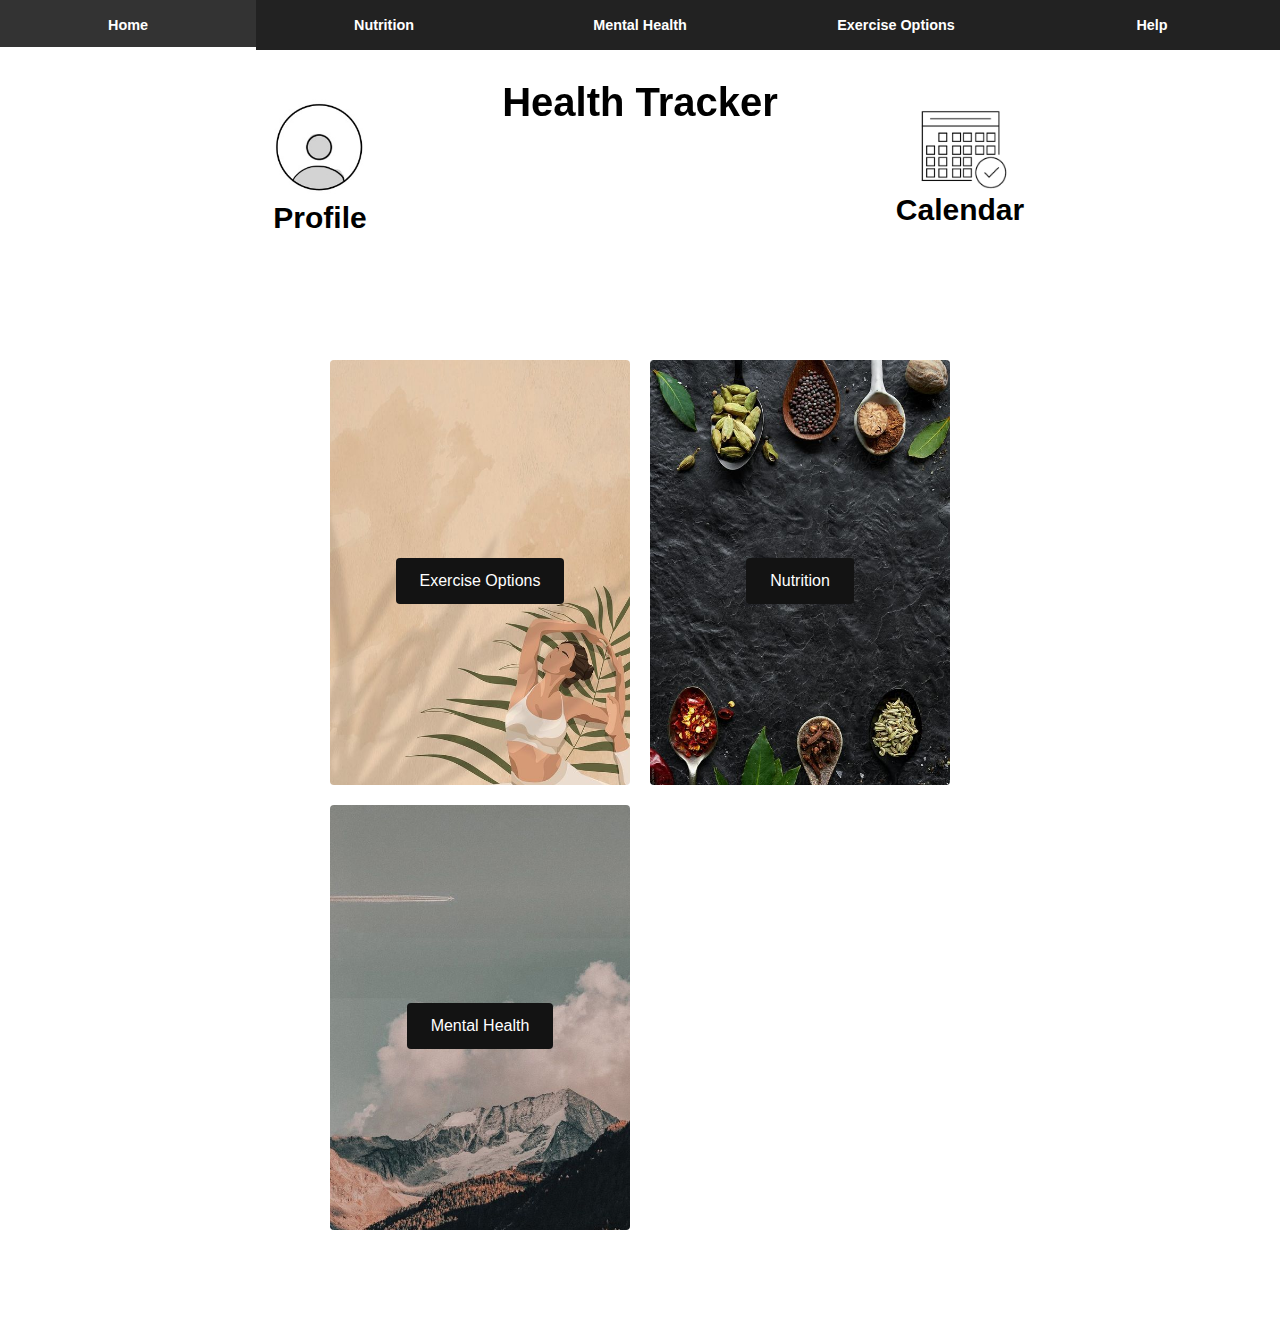
<file: index.html>
<!DOCTYPE html>
<html lang="en">

<head>
  <meta charset="UTF-8" />
  <meta name="viewport" content="width=device-width, initial-scale=1.0" />
  <title>Health Tracker</title>
  <link rel="stylesheet" href="./css/main.css" />
  <link rel="stylesheet" href="https://use.fontawesome.com/releases/v5.14.0/css/all.css"
    integrity="sha384-HzLeBuhoNPvSl5KYnjx0BT+WB0QEEqLprO+NBkkk5gbc67FTaL7XIGa2w1L0Xbgc" crossorigin="anonymous" />
</head>

<body>
  <nav>
    <ul>
      <li><a href="index.html">Home</a></li>
      <li><a href="chart.html">Nutrition</a></li>
      <li><a href="mental-health.html">Mental Health</a></li>
      <li><a href="exercise-options.html">Exercise Options</a>
        <ul>
          <li><a href="exercises.html">Exercises</a></li>
          <li><a href="exercises-goal-game.html">Goal & Game</a></li>
          <li><a href="exercise-challenge.html">Challenge</a></li>
        </ul>
      </li>
      <li><a href="faq.html">Help</a></li>
      <li><a href="profile.html">Profile</a></li>
    </ul>
  </nav>
  <!-- Front Section -->
  <div class="front" id="front">
    <div class="front__upwrapper">
      <div class="profile">
        <a href="profile.html"><img src="profilePhoto.jpg" width="100px"></a>
        <h2>Profile</h2>
      </div>
      <div class="front__title" style="font-size: xxx-large; text-align: center">
        <h1>Health Tracker</h1>
      </div>
      <div class="calendar">
        <a href="calendar.html"><img src="calendar.png" style="vertical-align:middle" width="100px"></a>
        <h2> Calendar</h2>
      </div>
    </div>

    <div class="front__wrapper">
      <div class="front__card" style="background-image: url('exercise.jpg'); background-size: cover;">
        <div class="front__btn">
          <a href="exercise-options.html"><button>Exercise Options</button></a>
        </div>
      </div>
      <div class="front__card" style="background-image: url('nutrition.jpg'); background-size: cover;">
        <div class="front__btn">
          <a href="chart.html"><button>Nutrition</button></a>
        </div>
      </div>
      <div class="front__card" style="background-image: url('mentalhealth.jpg'); background-size:cover;">
        <div class="front__btn">
          <a href="mental-health.html"><button>Mental Health</button></a>
        </div>
      </div>
    </div>
  </div>
  <script src="app.js"></script>
</body>

</html>
</file>
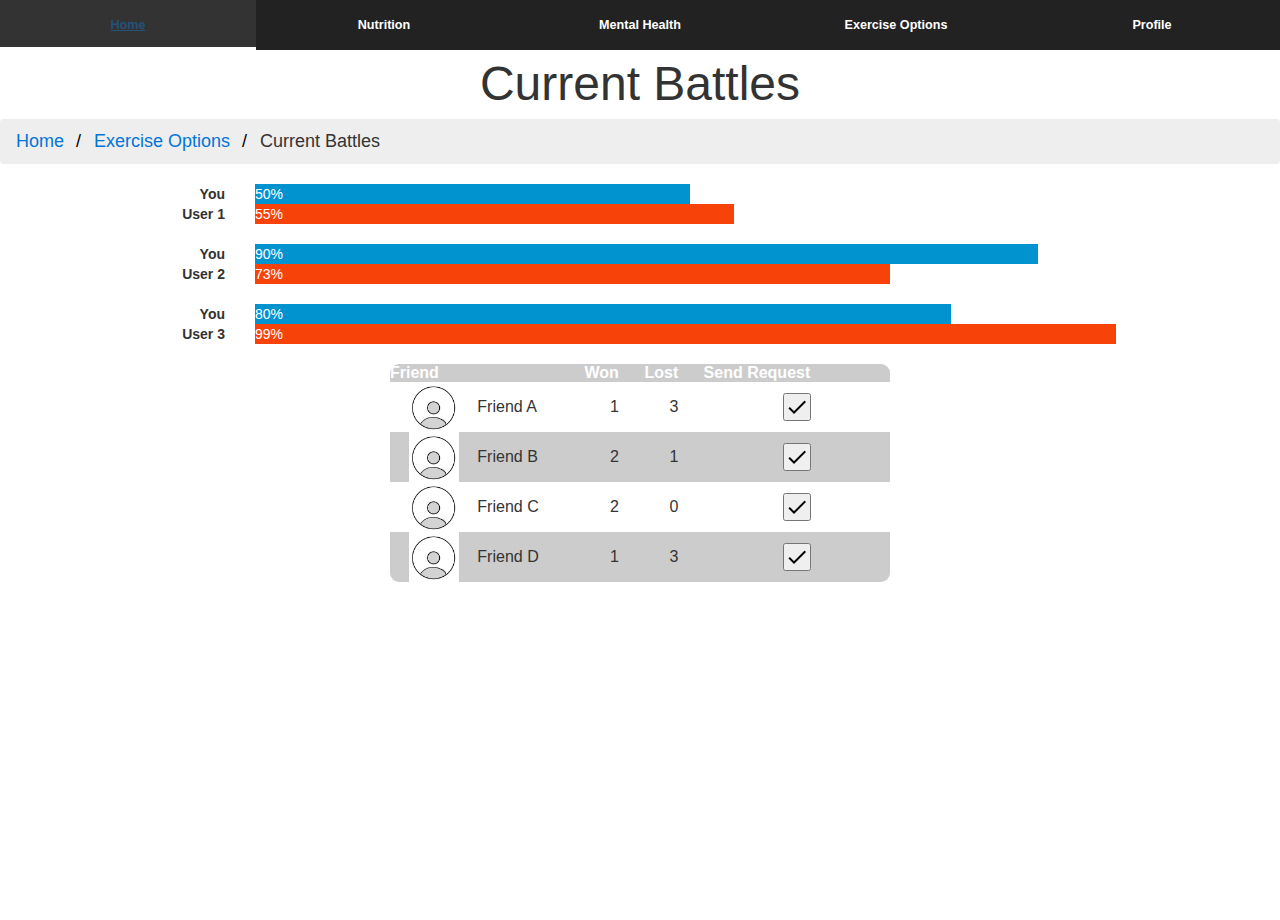
<file: exercise-challenge.html>
<h1></h1>
<p>&nbsp;</p>
<!DOCTYPE html>
<html>
    <head>
        <link rel="stylesheet" href="./css/exercisechallenge.css">
        <link rel ="stylesheet" href="./css/challenge.css" />

        <link rel="stylesheet" href="https://maxcdn.bootstrapcdn.com/bootstrap/3.4.1/css/bootstrap.min.css">
        <script src="https://ajax.googleapis.com/ajax/libs/jquery/3.5.1/jquery.min.js"></script>
        <script src="https://maxcdn.bootstrapcdn.com/bootstrap/3.4.1/js/bootstrap.min.js"></script>
        <title>Current Battles</title>
    </head>

    <script>
        function addBattle(id) {
            var toAddPage = document.getElementById("skill");
            toAddPage.insertAdjacentHTML('afterbegin', '            <div class="container">\n' +
                '                <div class="row">\n' +
                '                    <dl class="row">\n' +
                '                        <dt class="col-sm-2 mt-2">You</dt>\n' +
                '                        <dd class="col-sm-9 mt-2"><span class="you-bar bar" style="width: 0%;"><span class="text-right d-block mr-2 animation-blink">0%</span></span></dd>\n' +
                '                    </dl>\n' +
                '                    <dl class="row">\n' +
                '                        <dt class="col-sm-2 mt-2">' + id + '</dt>\n' +
                '                        <dd class="col-sm-9 mt-2"><span class="user-bar bar" style="width: 0%;"><span class="text-right d-block mr-2 animation-blink">0%</span></span></dd>\n' +
                '                    </dl>\n' +
                '                </div>\n' +
                '            </div>');
        }
    </script>

    <body>
        <nav>
            <ul>
              <li><a href="index.html">Home</a></li>
              <li><a href="chart.html">Nutrition</a></li>
              <li><a href="mental-health.html">Mental Health</a></li>
              <li><a href="exercise-options.html">Exercise Options</a>
                <ul>
                  <li><a href="exercises.html">Exercises</a></li>
                  <li><a href="exercises-goal-game.html">Goal & Game</a></li>
                  <li><a href="exercise-challenge.html">Current Battles</a></li>
                </ul>
              </li>
              <li><a href="profile.html">Profile</a></li>
            </ul>
        </nav>
    
        <div class="page-title">Current Battles<br></div>
    
        <ul class="breadcrumb">
            <li><a href="index.html">Home</a></li>
            <li><a href="exercise-options.html">Exercise Options</a></li>
            <li>Current Battles</li>
        </ul>
        
        <section id="skill" >
            <div class="container">
                <div class="row">
                    <dl class="row">
                        <dt class="col-sm-2 mt-2">You</dt>
                        <dd class="col-sm-9 mt-2"><span class="you-bar bar" style="width: 50%;"><span class="text-right d-block mr-2 animation-blink">50%</span></span></dd>
                    </dl>
                    <dl class="row">
                        <dt class="col-sm-2 mt-2">User 1</dt>
                        <dd class="col-sm-9 mt-2"><span class="user-bar bar" style="width: 55%;"><span class="text-right d-block mr-2 animation-blink">55%</span></span></dd>
                    </dl>
                </div>
            </div>
            <div class="container">
                <div class="row">
                    <dl class="row">
                        <dt class="col-sm-2 mt-2">You</dt>
                        <dd class="col-sm-9 mt-2"><span class="you-bar bar" style="width: 90%;"><span class="text-right d-block mr-2 animation-blink">90%</span></span></dd>
                    </dl>
                    <dl class="row">
                        <dt class="col-sm-2 mt-2">User 2</dt>
                        <dd class="col-sm-9 mt-2"><span class="user-bar bar" style="width: 73%;"><span class="text-right d-block mr-2 animation-blink">73%</span></span></dd>
                    </dl>
                </div>
            </div>
            <div class="container">
                <div class="row">
                    <dl class="row">
                        <dt class="col-sm-2 mt-2">You</dt>
                        <dd class="col-sm-9 mt-2"><span class="you-bar bar" style="width: 80%;"><span class="text-right d-block mr-2 animation-blink">80%</span></span></dd>
                    </dl>
                    <dl class="row">
                        <dt class="col-sm-2 mt-2">User 3</dt>
                        <dd class="col-sm-9 mt-2"><span class="user-bar bar" style="width: 99%;"><span class="text-right d-block mr-2 animation-blink">99%</span></span></dd>
                    </dl>
                </div>
            </div>
        </section>        

        <div class="friend-list"> 
            <table align="center" >
                <tr>
                <th>Friend </th>
                <th> </th>
                <th>Won</th>
                <th>Lost</th>
                <th>Send Request</th>
            </tr>
              <tr>
                <td style="text-align: center;"><img src="profilePhoto.jpg" height="50" width="50" ></td>
                <td>Friend A</td>
                <td style="text-align: center;">1</td>
                <td style="text-align: center;">3</td>
                <td style="text-align: center;"><button type="button"><img src="checkmark.png" onclick="addBattle('Friend A')" ></button></td>
                
              </tr>
              <tr>
                <td style="text-align: center;"><img src="profilePhoto.jpg" height="50" width="50" ></td>
                <td>Friend B</td>
                <td style="text-align: center;">2</td>
                <td style="text-align: center;">1</td>
                <td style="text-align: center;"><button type="button" ><img src="checkmark.png" onclick="addBattle('Friend B')" ></button></td>
                
                
              </tr>
            
              <tr>
                <td style="text-align: center;"><img src="profilePhoto.jpg" height="50" width="50" ></td>
                <td>Friend C</td>
                <td style="text-align: center;">2</td>
                <td style="text-align: center;">0</td>
                <td style="text-align: center;"><button type="button"><img src="checkmark.png" onclick="addBattle('Friend C')"></button></td>
                
                
              </tr>
              <tr>
                <td style="text-align: center;"><img src="profilePhoto.jpg" height="50" width="50" ></td>
                <td>Friend D</td>
                <td style="text-align: center;">1</td>
                <td style="text-align: center;">3</td>
                <td style="text-align: center;"><button type="button"><img src="checkmark.png" onclick="addBattle('Friend D')" ></button></td>
                
              </tr>
              
            </table>
        </div>
    </body>
</html>
</file>
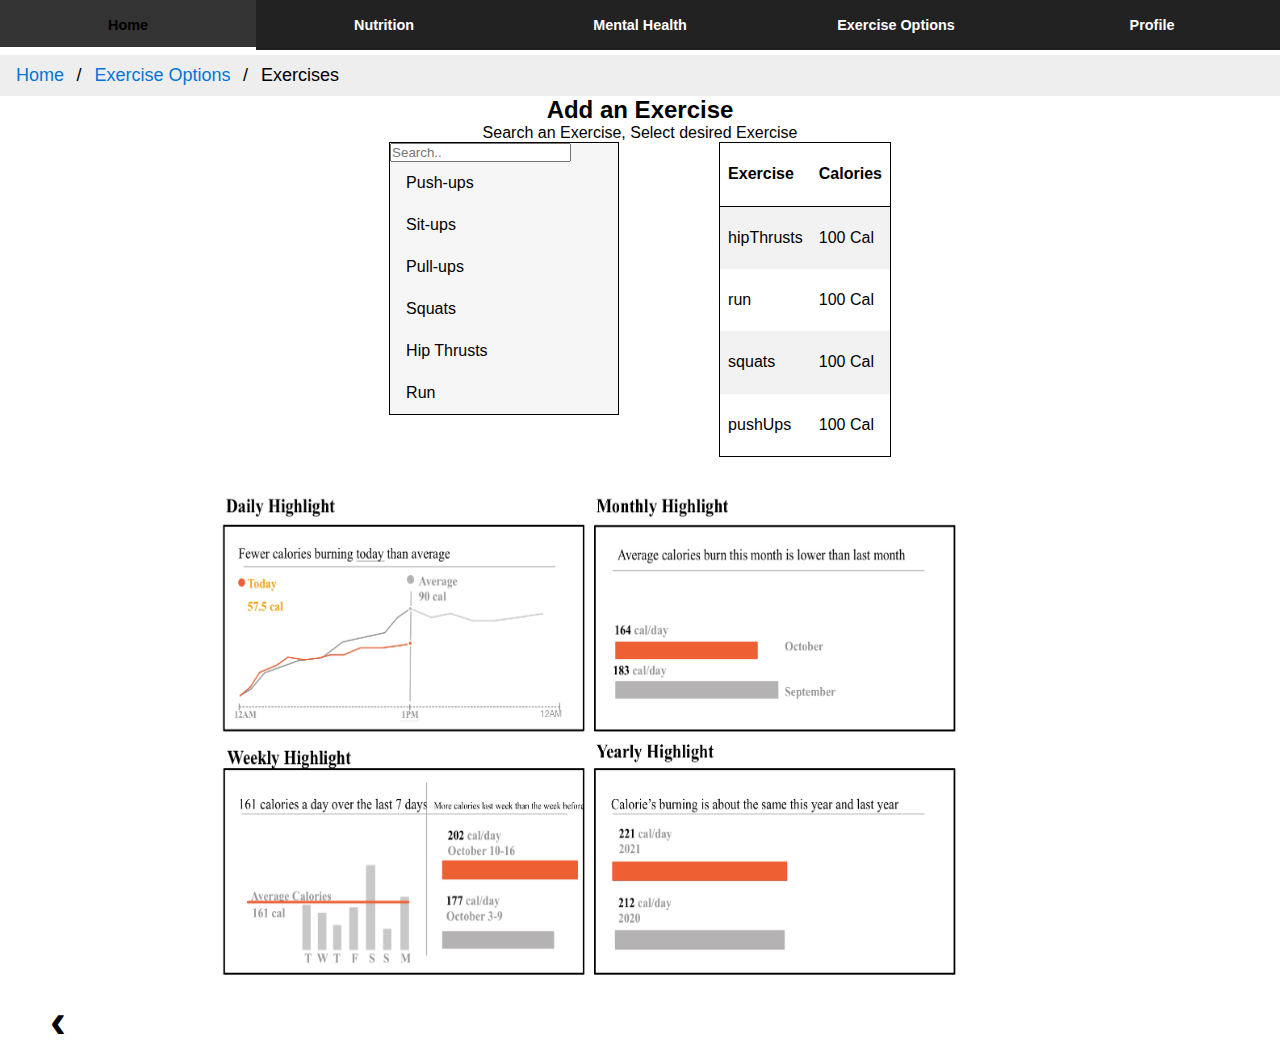
<file: exercises.html>
<h1 style="text-align: center">Exercises</h1>
<p>&nbsp;</p>
<!DOCTYPE html>
<html>

<head>
    <meta content="width=device-width, initial-scale=1" name="viewport">
    <link rel="stylesheet" href="css/exercises.css">
</head>

<body>
    <nav>
        <ul>
            <li><a href="index.html">Home</a></li>
            <li><a href="chart.html">Nutrition</a></li>
            <li><a href="mental-health.html">Mental Health</a></li>
            <li><a href="exercise-options.html">Exercise Options</a>
                <ul>
                    <li><a href="exercises.html">Exercises</a></li>
                    <li><a href="exercises-goal-game.html">Goal & Game</a></li>
                    <li><a href="exercise-challenge.html">Challenge</a></li>
                </ul>
            </li>
            <li><a href="profile.html">Profile</a></li>
        </ul>
    </nav>

    <!-- <div class="page-title">Exercises<br></div> -->

    <ul class="breadcrumb">
        <li><a href="index.html">Home</a></li>
        <li><a href="exercise-options.html">Exercise Options</a></li>
        <li>Exercises</li>
    </ul>

    <h2 style="text-align: center ">Add an Exercise</h2>
    <p style="text-align: center">Search an Exercise, Select desired Exercise</p>


    <div class='container'>
        <div class="dropdown">
            <div class="dropdown-content" id="myDropdown">
                <input id="myInput" onkeyup="filterFunction()" placeholder="Search.." type="text">
                <a id=pushUps> Push-ups</a>
                <a id=sitUps> Sit-ups</a>
                <a id=pullUps> Pull-ups</a>
                <a id=squats> Squats</a>
                <a id=hipThrusts> Hip Thrusts</a>
                <a id=run> Run</a>
            </div>
        </div>
        <table id="inputExercise">
            <tr style="border: 1px solid black">
                <th>Exercise</th>
                <th>Calories</th>
            </tr>
        </table>
    </div>
    <div class="container">
        <p style="text-align: center;">&nbsp;</p>
        <p style="text-align: center;">&nbsp;</p>

        <p style="text-align: center;">&nbsp;</p>
        <p style="text-align: center;">&nbsp;</p>
        <img style="width: 750px; height: 500px" src="health-tracker-graphs.jpg">
    </div>
    <script>
        // src="exercises.js"
        /* When the user clicks on the button,
        toggle between hiding and showing the dropdown content */

        function myFunction() {
            document.getElementById("myDropdown").classList.toggle("show");
        }

        var dropClick = function () {
            var table = document.getElementById("inputExercise");
            var row = table.insertRow(1);
            var cell1 = row.insertCell(0);
            var cell2 = row.insertCell(1);
            cell1.innerHTML = this.id;
            cell2.innerHTML = "100 Cal";
        }

        document.getElementById("pushUps").onclick = dropClick;
        document.getElementById("sitUps").onclick = dropClick;
        document.getElementById("pullUps").onclick = dropClick;
        document.getElementById("squats").onclick = dropClick;
        document.getElementById("hipThrusts").onclick = dropClick;
        document.getElementById("run").onclick = dropClick;

        function filterFunction() {
            var input, filter, ul, li, a, i;
            input = document.getElementById("myInput");
            filter = input.value.toUpperCase();
            div = document.getElementById("myDropdown");
            a = div.getElementsByTagName("a");
            for (i = 0; i < a.length; i++) {
                txtValue = a[i].textContent || a[i].innerText;
                if (txtValue.toUpperCase().indexOf(filter) > -1) {
                    a[i].style.display = "";
                } else {
                    a[i].style.display = "none";
                }
            }
        }

        var firstInput = document.getElementById("pushUps");
        var secondInput = document.getElementById("squats");
        var thirdInput = document.getElementById("run");
        var fourthInput = document.getElementById("hipThrusts");
        firstInput.click();
        secondInput.click();
        thirdInput.click();
        fourthInput.click();
    </script>
    <a href="exercise-options.html" class="previous-page"><b>&#8249;</b></a>
</body>

</html>
</file>
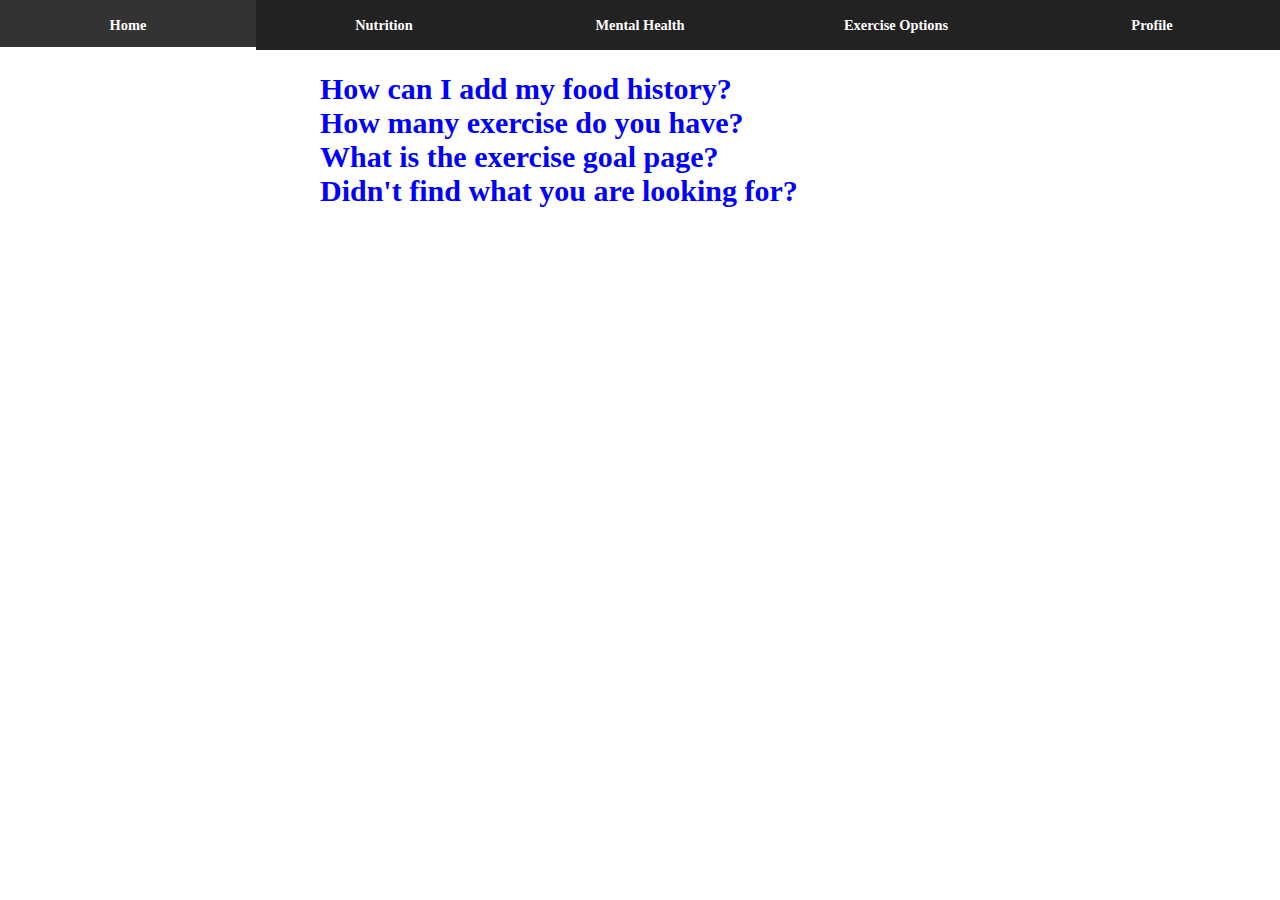
<file: faq.html>
<!DOCTYPE html>
<html>
<head>
	<title>Help Page</title>
	<script src="https://ajax.googleapis.com/ajax/libs/jquery/3.4.1/jquery.min.js"></script>
	
	
	<style type="text/css">

		.faq {
			width: 50%;
			margin: 0 auto;
			display: grid;
			align-items: center;
		}

		.answer {
			display: none;
			font-size: 20px;
		}

		.question {
			cursor: pointer;
			color: blue;
			font-size: 30px;
		}
		
		.ct{
			display: grid;
			grid-template-columns: 3fr 20fr 1fr;
			grid-gap: 1em; 
		}

		.button{
			background-color: white;
			border: none;
			color: red;
			padding: 8px 10px;
			text-align: center;
			display: inline-block;
			font-size: 16px;
		}

		select{
			height:40px;
			background-color: transparent;
		}
		
		.centered{
			position: absolute;
			top: 38%;
			left: 50%;
			width: 100%;
			transform: translate(-50%, -50%)
		}
		.ca{
			margin-top: 300;
		}




	</style>

	<style type="text/css">
		*{
    margin: 0;
    padding: 0;
    /* font-family: Verdana; */
    list-style:none;
}

nav{
    width: 100%;
    height: 50px;
    position: absolute;
    background-color: #222222;
    top: 0;
    left: 0;
  }
  nav>ul{
    width: 100%;
    height: 100%;
    margin: 0 auto;
    text-align: center;
  }
  nav>ul>li{
    display: block;
    float: left;
    width: 20%;
    text-align: center;
    line-height: 50px;
    position: relative;
  }
  nav>ul>li>a{
    display: block;
    color: white;
    text-decoration: none;
    font-size :.9em;
    font-weight: bold;
    width: 100%;
    height: 100%;
    position: relative;
  }
  nav>ul>li>a::after{
    content:'';
    height:0px;
    width: 100%;
    position: absolute;
    background-color: #FFFFFF;
    bottom: 0;
    left: 0;
    transition: all ease-in-out .2s;
  }
  nav>ul>li>a:hover{
    background-color: #333333;
  }
  nav>ul>li>a:hover::after{
    height: 3px;
  }
  
  nav>ul>li:hover>ul{
    display: block;
  }
  nav>ul>li>ul{
    display: block;
    position: absolute;
    width: 100%;
    top: 50px;
    left: 0;
    height: auto;
    background-color: #222222;
    display: none;
  }
  
  nav>ul>li>ul>li>a{
    text-decoration: none;
    color: #f7f7f7;
    display: block;
    width: 100%;
    height: 100%;
  }
  nav>ul>li>ul>li>a:hover{
    background-color: #333333;
  }
	</style>
</head>
<body>

	<nav>
		<ul>
		  <li><a href="index.html">Home</a></li>
		  <li><a href="chart.html">Nutrition</a></li>
		  <li><a href="mental-health.html">Mental Health</a></li>
		  <li><a href="exercise-options.html">Exercise Options</a>
			<ul>
			  <li><a href="exercises.html">Exercises</a></li>
			  <li><a href="exercises-goal-game.html">Goal & Game</a></li>
			  <li><a href="exercise-challenge.html">Challenge</a></li>
			</ul>
		  </li>
		  <li><a href="profile.html">Profile</a></li>
		</ul>
	  </nav>

	<div class="faq">
		<p style="text-align: center;">&nbsp;</p>
        <p style="text-align: center;">&nbsp;</p>

        <p style="text-align: center;">&nbsp;</p>
        <p style="text-align: center;">&nbsp;</p>

		<h2 class="question">How can I add my food history?</h2>
			
		<div class="answer">
			You can go to nutrition page to add your food history. 
		</div>
			
		<h2 class="question">How many exercise do you have?</h2>
			
		<div class="answer">
			You have few built in exercise for now. We will more exercise near future.
		</div>

		<h2 class="question">What is the exercise goal page?</h3>
			
		<div class="answer">
			You can add goal and track your progress like a game.
		</div>

		<h2 class="question">Didn't find what you are looking for?</h3>
			
		<div class="answer">
			Give us an Email.
		</div>

	</div>
	<script>
			$(document).ready(function() {
			$(".faq h2").on("click", function() {
					$(this).next().slideToggle();
				});
			});
	</script>

</body>
</html>
</file>
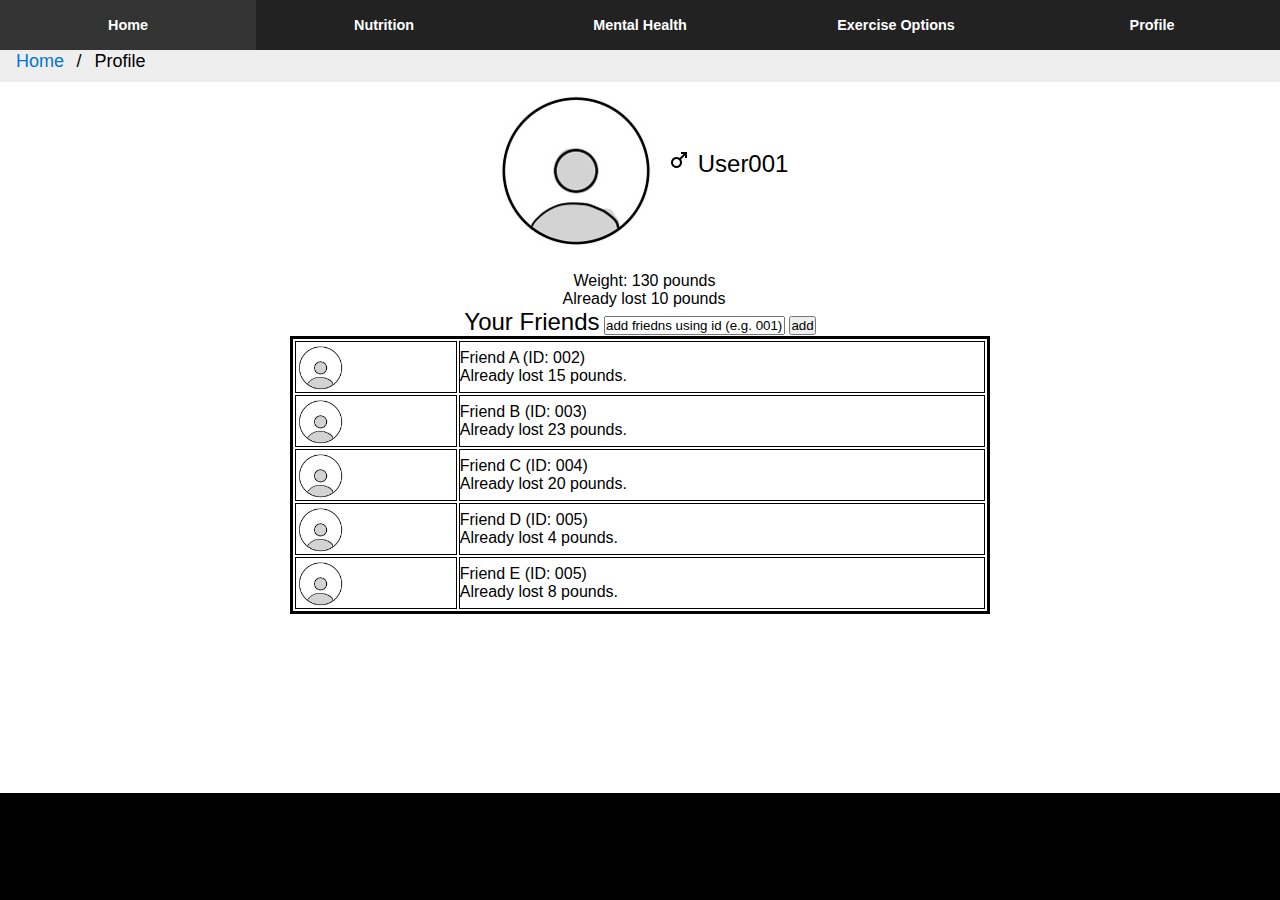
<file: profile.html>
<!DOCTYPE html>
<html lang="en">

<head>
    <meta charset="UTF-8">
    <meta http-equiv="X-UA-Compatible" content="IE=edge">
    <meta name="viewport" content="width=device-width, initial-scale=1.0">
    <title>Profile page</title>
    <link rel="stylesheet" href="css/profile.css" />
    <script>
        function myFunction() {
            var str = document.getElementById("num").value;
            if (str == "") {
                alert("Input is empty, please enter number id");
            } else if (isNaN(str)) {
                alert("Input is not number");
            } else {

                alert("Friend application has been sent");
            }
        }
    </script>
</head>

<body>
    <!--Navbar-->
    <nav>
        <ul>
            <li><a href="index.html">Home</a></li>
            <li><a href="chart.html">Nutrition</a></li>
            <li><a href="mental-health.html">Mental Health</a></li>
            <li><a href="exercise-options.html">Exercise Options</a>
                <ul>
                    <li><a href="exercises.html">Exercises</a></li>
                    <li><a href="exercises-goal-game.html">Goal & Game</a></li>
                    <li><a href="exercise-challenge.html">Challenge</a></li>
                </ul>
            </li>
            <li><a href="profile.html">Profile</a></li>
        </ul>
    </nav>

    <div>
        <ul class="breadcrumb">
            <li><a href="index.html">Home</a></li>
            <li>Profile</li>
        </ul>
        <ul class="breadcrumb">
            <li><a href="index.html">Home</a></li>
            <li>Profile</li>
        </ul>
    </div>


    <div class="wrapper">
        <div class="profile">
            <div class="top-section1" id="topSection1">
                <img src="profilePhoto.jpg" style="vertical-align:middle;">
                <span class="gender&name">
                    <font size="5"><img src="personGender.png"> User001</font>
                </span>
            </div>

            <div class="top-section2" id="content">
                <br />
                <p class="weight">&#160 Weight: 130 pounds</p>
                <p class="alreadyLost">&#160 Already lost 10 pounds</p>
            </div>

            <div class="bottom-section">
                <table align="center" border="3" margin="auto" width="700px" height="100" borderColor="black">
                    <caption>
                        <font size="5">Your Friends</font>
                        <input type="text" value="add friedns using id (e.g. 001)" id="num">

                        <input type="button" onclick="myFunction()" value="add">
                    </caption>
                    <tr>
                        <td><img src="profilePhoto.jpg" height="50" width="50" style="vertical-align:middle"></td>
                        <td>
                            <p>Friend A (ID: 002)</p>
                            <p>Already lost 15 pounds.</p>
                    </tr>
                    <tr>
                        <td><img src="profilePhoto.jpg" height="50" width="50" style="vertical-align:middle"></td>
                        <td>
                            <p>Friend B (ID: 003)</p>
                            <p>Already lost 23 pounds.</p>
                    </tr>
                    <tr>

                        <td><img src="profilePhoto.jpg" height="50" width="50" style="vertical-align:middle"></td>
                        <td>
                            <p>Friend C (ID: 004)</p>
                            <p>Already lost 20 pounds.</p>
                    </tr>
                    <tr>

                        <td><img src="profilePhoto.jpg" height="50" width="50" style="vertical-align:middle"></td>
                        <td>
                            <p>Friend D (ID: 005)</p>
                            <p>Already lost 4 pounds.</p>
                    </tr>
                    <tr>

                        <td><img src="profilePhoto.jpg" height="50" width="50" style="vertical-align:middle"></td>
                        <td>
                            <p>Friend E (ID: 005)</p>
                            <p>Already lost 8 pounds.</p>
                    </tr>
                </table>
            </div>
        </div>
    </div>
    <a href="javascript:history.go(-1)" class="previous-page"><b>&#8249;</b></a>

</body>

</html>
</file>
<file: css/main.css>
* {
  box-sizing: border-box;
  margin: 0;
  padding: 0;
  font-family: 'Kumbh Sans', sans-serif;
  scroll-behavior: smooth;
}

body {
  background-color: black;
}

/* Front Section */
.front {
  background: white;
  display: flex;
  flex-direction: column;
  justify-content: center;
  align-items: center;
  height: 75%;
  padding: 5rem 0;
}

.front h1 {
  background-color: black;
  background-image: black;
  background-size: 100%;
  -webkit-background-clip: text;
  -moz-background-clip: text;
  -webkit-text-fill-color: transparent;
  -moz-text-fill-color: transparent;
  margin-bottom: 5rem;
  font-size: 2.5rem;
}

.front__upwrapper {
  margin-bottom: 100px;
  display: grid;
  grid-template-columns: 1fr 1fr 1fr;
  grid-template-rows: 1fr;
}

.front__wrapper {
  display: grid;
  grid-template-columns: 1fr 1fr 1fr;
  grid-template-rows: 2fr;
}


.front__upwrapper {
  font-size: 20px;
  color: black;
  text-align: center;
}

.front__title h1 {
  font-size: 40px;
}

.profile {
  margin: 10px;
  height: 150px;
  width: 300px;
  border-radius: 4px;
  display: flex;
  flex-direction: column;
  justify-content: center;
  transition: 0.3s ease-in;
}

.calendar {
  margin: 10px;
  height: 150px;
  width: 300px;
  border-radius: 4px;
  display: flex;
  flex-direction: column;
  justify-content: center;
  transition: 0.3s ease-in;
}


.front__topcard h2 {
  text-align: center;
}

.front__topcard {
  margin: 10px;
  height: 200px;
  weight: 100px;
  border-radius: 4px;
  display: flex;
  flex-direction: column;
  justify-content: center;
  transition: 0.3s ease-in;
}

.front__upcard {
  margin: 10px;
  height: 425px;
  width: 940px;
  border-radius: 4px;
  display: flex;
  flex-direction: column;
  justify-content: center;
  color: #fff;
  /* background-image: linear-gradient(to right, #00dbde 0%, #fc00ff 100%); */
  transition: 0.3s ease-in;
}



.front__upcard h2 {
  text-align: center;
}

.front__upcard p {
  text-align: center;
  margin-top: 24px;
  font-size: 20px;
}

.front__upcard button {
  color: #fff;
  padding: 14px 24px;
  border: none;
  outline: none;
  border-radius: 4px;
  background: #131313;
  font-size: 1rem;
}

.front__upcard button:hover {
  cursor: pointer;
}

.front__upcard:hover {
  transform: scale(1.075);
  transition: 0.3s ease-in;
  cursor: pointer;
}

.front__card {
  margin: 10px;
  height: 425px;
  width: 300px;
  border-radius: 4px;
  display: flex;
  flex-direction: column;
  justify-content: center;
  color: #fff;
  background-image: linear-gradient(to right, #00dbde 0%, #fc00ff 100%);
  transition: 0.3s ease-in;
}

.front__card:nth-child(2) {
  background: #1fa2ff;
  /* fallback for old browsers */
  background: -webkit-linear-gradient(to right,
      #a6ffcb,
      #12d8fa,
      #1fa2ff);
  /* Chrome 10-25, Safari 5.1-6 */
  background: linear-gradient(to right,
      #a6ffcb,
      #12d8fa,
      #1fa2ff);
  /* W3C, IE 10+/ Edge, Firefox 16+, Chrome 26+, Opera 12+, Safari 7+ */
}

.front__card:nth-child(3) {
  background-image: linear-gradient(-225deg,
      #231557 0%,
      #44107a 29%,
      #ff1361 67%,
      #fff800 100%);
}

.front__card h2 {
  text-align: center;
}

.front__card p {
  text-align: center;
  margin-top: 24px;
  font-size: 20px;
}

.front__btn {
  display: flex;
  justify-content: center;
  margin-top: 16px;
}

.front__card button {
  color: #fff;
  padding: 14px 24px;
  border: none;
  outline: none;
  border-radius: 4px;
  background: #131313;
  font-size: 1rem;
}

.front__card button:hover {
  cursor: pointer;
}

.front__card:hover {
  transform: scale(1.075);
  transition: 0.3s ease-in;
  cursor: pointer;
}

@media screen and (max-width: 1300px) {
  .front__wrapper {
    grid-template-columns: 1fr 1fr;
  }

  .front__upcard {
    transform: scale(0.67);
  }

  .front__upcard:hover {
    transform: scale(0.7);
  }
}

@media screen and (max-width: 768px) {
  .front__wrapper {
    grid-template-columns: 1fr;
  }
}

* {
  margin: 0;
  padding: 0;
  list-style: none;
}

nav {
  width: 100%;
  height: 50px;
  position: absolute;
  background-color: #222222;
  top: 0;
  left: 0;
}

nav>ul {
  width: 100%;
  height: 100%;
  margin: 0 auto;
  text-align: center;
}

nav>ul>li {
  display: block;
  float: left;
  width: 20%;
  text-align: center;
  line-height: 50px;
  position: relative;
}

nav>ul>li>a {
  display: block;
  color: white;
  text-decoration: none;
  font-size: .9em;
  font-weight: bold;
  width: 100%;
  height: 100%;
  position: relative;
}

nav>ul>li>a::after {
  content: '';
  height: 0px;
  width: 100%;
  position: absolute;
  background-color: #FFFFFF;
  bottom: 0;
  left: 0;
  transition: all ease-in-out .2s;
}

nav>ul>li>a:hover {
  background-color: #333333;
}

nav>ul>li>a:hover::after {
  height: 3px;
}

nav>ul>li:hover>ul {
  display: block;
}

nav>ul>li>ul {
  display: block;
  position: absolute;
  width: 100%;
  top: 50px;
  left: 0;
  height: auto;
  background-color: #222222;
  display: none;
}

nav>ul>li>ul>li>a {
  text-decoration: none;
  color: #f7f7f7;
  display: block;
  width: 100%;
  height: 100%;
}

nav>ul>li>ul>li>a:hover {
  background-color: #333333;
}
</file>
<file: css/exercisechallenge.css>
.page-title{
  font-size: xxx-large;
  text-align: center;
}

body, html{
  width: 100%;
  height: 100%;
}

*{
  margin: 0;
  padding: 0;
  /* font-family: Verdana; */
  list-style:none;
}

nav{
  width: 100%;
  height: 50px;
  position: absolute;
  background-color: #222222;
  top: 0;
  left: 0;
}
nav>ul{
width: 100%;
height: 100%;
margin: 0 auto;
text-align: center;
}
nav>ul>li{
display: block;
float: left;
width: 20%;
text-align: center;
line-height: 50px;
position: relative;
}
nav>ul>li>a{
display: block;
color: white;
text-decoration: none;
font-size :.9em;
font-weight: bold;
width: 100%;
height: 100%;
position: relative;
}
nav>ul>li>a::after{
content:'';
height:0px;
width: 100%;
position: absolute;
background-color: #FFFFFF;
bottom: 0;
left: 0;
transition: all ease-in-out .2s;
}
nav>ul>li>a:hover{
background-color: #333333;
}
nav>ul>li>a:hover::after{
height: 3px;
}

nav>ul>li:hover>ul{
display: block;
}
nav>ul>li>ul{
display: block;
position: absolute;
width: 100%;
top: 50px;
left: 0;
height: auto;
background-color: #222222;
display: none;
}

nav>ul>li>ul>li>a{
text-decoration: none;
color: #f7f7f7;
display: block;
width: 100%;
height: 100%;
}
nav>ul>li>ul>li>a:hover{
background-color: #333333;
}
ul.breadcrumb {
padding: 10px 16px;
list-style: none;
background-color: #eee;
}

ul.breadcrumb li {
display: inline;
font-size: 18px;
}

ul.breadcrumb li+li:before {
padding: 8px;
color: black;
content: "/\00a0";
}

ul.breadcrumb li a {
color: #0275d8;
text-decoration: none;
}

ul.breadcrumb li a:hover {
color: #01447e;
text-decoration: underline;
}

.you-bar{
display: inline-block;
cursor: pointer;
background: #0093d0;
height: 20px;
/* font-size: 10px; */
}

.user-bar{
display: inline-block;
cursor: pointer;
background: #f7430a;
height: 20px;
/* font-size: 10px; */
}

.row dt {
text-align: right;
}

.row {
margin: 0;
}

.container {
margin: 20px;
}

.skill-bar:hover span{
color: white;
}

.animation-blink{
color:white;
animation-name: blink;
animation-delay: 0.5s;
animation-duration: 1.5s;
animation-iteration-count: infinite;
animation-direction: alternate;
}



@keyframes blink{
0%{
  color: black;
}100%{
  color: white;
}
}


* {
box-sizing: border-box;
margin: 0;
padding: 0;
font-family: 'Kumbh Sans', sans-serif;
scroll-behavior: smooth;
}
</file>
<file: css/challenge.css>
table {

    border-collapse: collapse;

    font-family: Futura, Arial, sans-serif;

    width: 500px;


}

caption {

    font-size: larger;

    margin: 1em auto;

}

th,
td {

    padding: .65em;

}

th {

    background: #555 nonerepeat scroll 0 0;

    /* border: 1px solid #777; */

    color: #fff;

}

td {

    /* border: 1px solid #777; */

}

tbody tr:nth-child(odd) {

    background: #ccc;

}

th:first-child {

    border-radius: 9px 0 0 0;

}

th:last-child {

    border-radius: 0 9px 0 0;

}

tr:last-child td:first-child {

    border-radius: 0 0 0 9px;

}

tr:last-child td:last-child {

    border-radius: 0 0 9px 0;

}

.friend-list {
    display: flex;
    justify-content: center;
}

* {
    box-sizing: border-box;
    margin: 0;
    padding: 0;
    font-family: 'Kumbh Sans', sans-serif;
    scroll-behavior: smooth;
}
</file>
<file: css/exercises.css>
.page-title {
  font-size: xxx-large;
  text-align: center;
}

body,
html {
  width: 100%;
  height: 100%;
}

* {
  margin: 0;
  padding: 0;
  list-style: none;
}

nav {
  width: 100%;
  height: 50px;
  position: absolute;
  background-color: #222222;
  top: 0;
  left: 0;
}

nav>ul {
  width: 100%;
  height: 100%;
  margin: 0 auto;
  text-align: center;
}

nav>ul>li {
  display: block;
  float: left;
  width: 20%;
  text-align: center;
  line-height: 50px;
  position: relative;
}

nav>ul>li>a {
  display: block;
  color: white;
  text-decoration: none;
  font-size: .9em;
  font-weight: bold;
  width: 100%;
  height: 100%;
  position: relative;
}

nav>ul>li>a::after {
  content: '';
  height: 0px;
  width: 100%;
  position: absolute;
  background-color: #FFFFFF;
  bottom: 0;
  left: 0;
  transition: all ease-in-out .2s;
}

nav>ul>li>a:hover {
  background-color: #333333;
}

nav>ul>li>a:hover::after {
  height: 3px;
}

nav>ul>li:hover>ul {
  display: block;
}

nav>ul>li>ul {
  display: block;
  position: absolute;
  width: 100%;
  top: 50px;
  left: 0;
  height: auto;
  background-color: #222222;
  display: none;
}

nav>ul>li>ul>li>a {
  text-decoration: none;
  color: #f7f7f7;
  display: block;
  width: 100%;
  height: 100%;
}

nav>ul>li>ul>li>a:hover {
  background-color: #333333;
}

ul.breadcrumb {
  padding: 10px 16px;
  list-style: none;
  background-color: #eee;
}

ul.breadcrumb li {
  display: inline;
  font-size: 18px;
}

ul.breadcrumb li+li:before {
  padding: 8px;
  color: black;
  content: "/\00a0";
}

ul.breadcrumb li a {
  color: #0275d8;
  text-decoration: none;
}

ul.breadcrumb li a:hover {
  color: #01447e;
  text-decoration: underline;
}


#myInput:focus {
  outline: 3px solid #ddd;
}

.container {
  justify-content: center;
  display: grid;
  width: 100%;
  grid-template-columns: auto auto;
  grid-column-gap: 100px;
  min-height: 315px;
}

.dropdown {
  justify-content: center;
  position: relative;
  width: 230px;
}

.dropdown-content {
  background-color: #f6f6f6;
  width: 230px;
  overflow: auto;
  border: 1px solid black;
  z-index: 1;
}

.dropdown-content a {
  color: black;
  padding: 12px 16px;
  text-decoration: none;
  display: block;
}

.grid-container {
  display: grid;
  float: right;
  border-color: black;
  grid-template-columns: auto auto;
  grid-template-rows: 50px auto;
  grid-gap: 0px;
  background-color: white;
  width: 230px;
  height: 325px;
}

.grid-container>div {
  border-color: black;
  border-radius: 1px;
  background-color: #f6f6f6;
  text-align: center;
  padding: 20px 0;
  font-size: 30px;
}

.dropdown a:hover {
  background-color: #ddd;
}

table {
  border-collapse: collapse;
  width: 100%;
  border: 1px solid black;
}

th,
td {
  display: table-cell;
  text-align: left;
  padding: 8px;
  max-height: 30px;
  line-height: 30px;
  height: 30px;
}

.previous-page {
  font-size: xxx-large;
  border-radius: 50%;
  color: black;
  margin-left: 50px;
}

a {
  text-decoration: none;
  display: inline-block;
  color: black;
}

a:hover {
  background-color: #ddd;
  color: black;
}

tr:nth-child(even) {
  background-color: #f2f2f2;
}


* {
  box-sizing: border-box;
  margin: 0;
  padding: 0;
  font-family: 'Kumbh Sans', sans-serif;
  scroll-behavior: smooth;
}
</file>
<file: css/profile.css>
.page-title{
  font-size: xxx-large;
  text-align: center;
}

.previous-page {
font-size: xxx-large;
border-radius: 50%;
margin-left: 90px;
color :black
}

body, html{
  width: 100%;
  height: 100%;
}

*{
  margin: 0;
  padding: 0;
  list-style:none;
}

nav{
  width: 100%;
  height: 50px;
  position: absolute;
  background-color: #222222;
  top: 0;
  left: 0;
}
nav>ul{
width: 100%;
height: 100%;
margin: 0 auto;
text-align: center;
}
nav>ul>li{
display: block;
float: left;
width: 20%;
text-align: center;
line-height: 50px;
position: relative;
}
nav>ul>li>a{
display: block;
color: white;
text-decoration: none;
font-size :.9em;
font-weight: bold;
width: 100%;
height: 100%;
position: relative;
}
nav>ul>li>a::after{
content:'';
height:0px;
width: 100%;
position: absolute;
/* background-color: #FFFFFF; */
bottom: 0;
left: 0;
transition: all ease-in-out .2s;
}
nav>ul>li>a:hover{
background-color: #333333;
}
nav>ul>li>a:hover::after{
height: 3px;
}

nav>ul>li:hover>ul{
display: block;
}
nav>ul>li>ul{
display: block;
position: absolute;
width: 100%;
top: 50px;
left: 0;
height: auto;
background-color: #222222;
display: none;
}

nav>ul>li>ul>li>a{
text-decoration: none;
color: #f7f7f7;
display: block;
width: 100%;
height: 100%;
}
nav>ul>li>ul>li>a:hover{
background-color: #333333;
}
ul.breadcrumb {
padding: 10px 16px;
list-style: none;
background-color: #eee;
}

ul.breadcrumb li {
display: inline;
font-size: 18px;
}

ul.breadcrumb li+li:before {
padding: 8px;
color: black;
content: "/\00a0";
}

ul.breadcrumb li a {
color: #0275d8;
text-decoration: none;
}

ul.breadcrumb li a:hover {
color: #01447e;
text-decoration: underline;
}

.top-section1 {
text-align: center;
}
.top-section2 {
text-align: center;
}

table {
align-items: center;
border: 3;
margin: auto;
width: 700px ;
height: 100;
border-color: black;
}



.wrapper {
background-color: white;
height: 79%
}

body {
background-color: black;
}

* {
box-sizing: border-box;
margin: 0;
padding: 0;
font-family: 'Kumbh Sans', sans-serif;
scroll-behavior: smooth;
}
</file>
